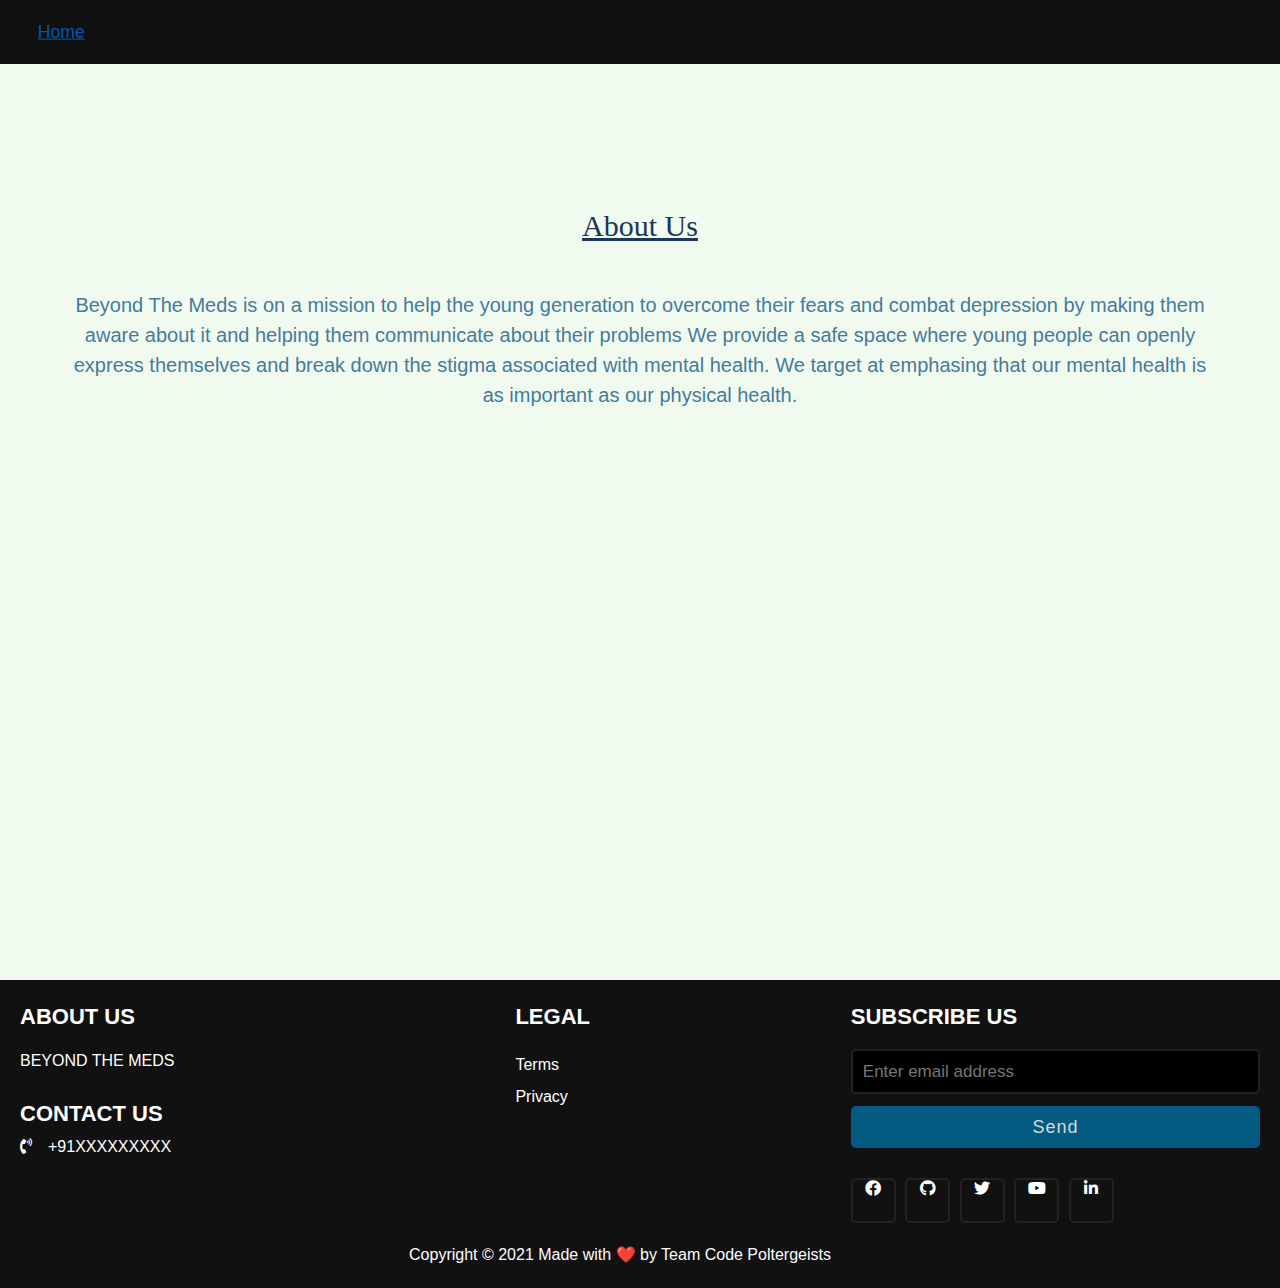
<file: aboutus.html>
<html lang="en">
<head>
    <meta charset="UTF-8">
    <meta name="viewport" content="width=device-width, initial-scale=1.0">
    <title>BEYOND THE MEDS</title>
	<link rel="icon" href="https://media.discordapp.net/attachments/528604022450552845/902564928030933072/iconcp.png?width=701&height=701" type="image/gif" sizes="16x16">
	<link rel="stylesheet" href="./css/bootstrap.min.css" type="text/css" media="all" />
    <link rel="stylesheet" href="https://cdnjs.cloudflare.com/ajax/libs/font-awesome/5.9.0/css/all.css">
    <link href="./css/icofont.min.css" type="text/css" rel="stylesheet" media="all" />
    <link rel="stylesheet" href="css/aboutus.css">
</head>
<body>
	<ul>
		<li>
		  <a class="grow" href="index.html"><i class="bi bi-house-fill"></i> Home</a>
		</li>
		

</ul>
    <section>
        <div class="about-us">
            <h1 class="about-us__heading">About Us</h1>
            <p class="about-us__content">Beyond The Meds is on a mission to help the young generation to overcome their fears and combat depression by making them aware about it and helping them communicate about their problems
				We provide a safe space where young people can openly express themselves and break down the stigma associated with mental health.
				We target at emphasing that our mental health is as important as our physical health.</p>
        </div>
    </section>

<footer>
	<div class="content">
		  <div class="left box">
			<div class="upper">
			  <div class="topic">ABOUT US</div>
			  <p>BEYOND THE MEDS</p>
			</div>
			<div class="lower">
			  <div class="topic">CONTACT US</div>
			  <div class="phone">
				<a href="#"><i class="fas fa-phone-volume"></i>+91XXXXXXXXX</a>
			  </div>
			</div>
		  </div>
		  <div class="middle box">
			<div class="topic">LEGAL</div>
			<div><a href="#">Terms</a></div>
			<div><a href="#">Privacy</a></div>
		  </div>
		  <div class="right box">
			<div class="topic">SUBSCRIBE US</div>
			<form action="#">
			  <input type="text" placeholder="Enter email address">
			  <input type="submit" name="" value="Send">
			  <div class="media-icons">
				<a href="#"><i class="fab fa-facebook"></i></a>
				<a href="https://github.com/yashashxrma/WhoopeeWebs"><i class="fab fa-github" ></i></a>
				<a href="#"><i class="fab fa-twitter"></i></a>
				<a href="#"><i class="fab fa-youtube"></i></a>
				<a href="#"><i class="fab fa-linkedin-in"></i></a>
			  </div>
			</form>
		  </div>
		</div>
		<div class="bottom">
		  <p>Copyright &#169; 2021 <a href="#"></a> Made with ❤️ by Team Code Poltergeists </p>
		</div>
	</footer>
	</div>   
	</body>
	</html>
</file>
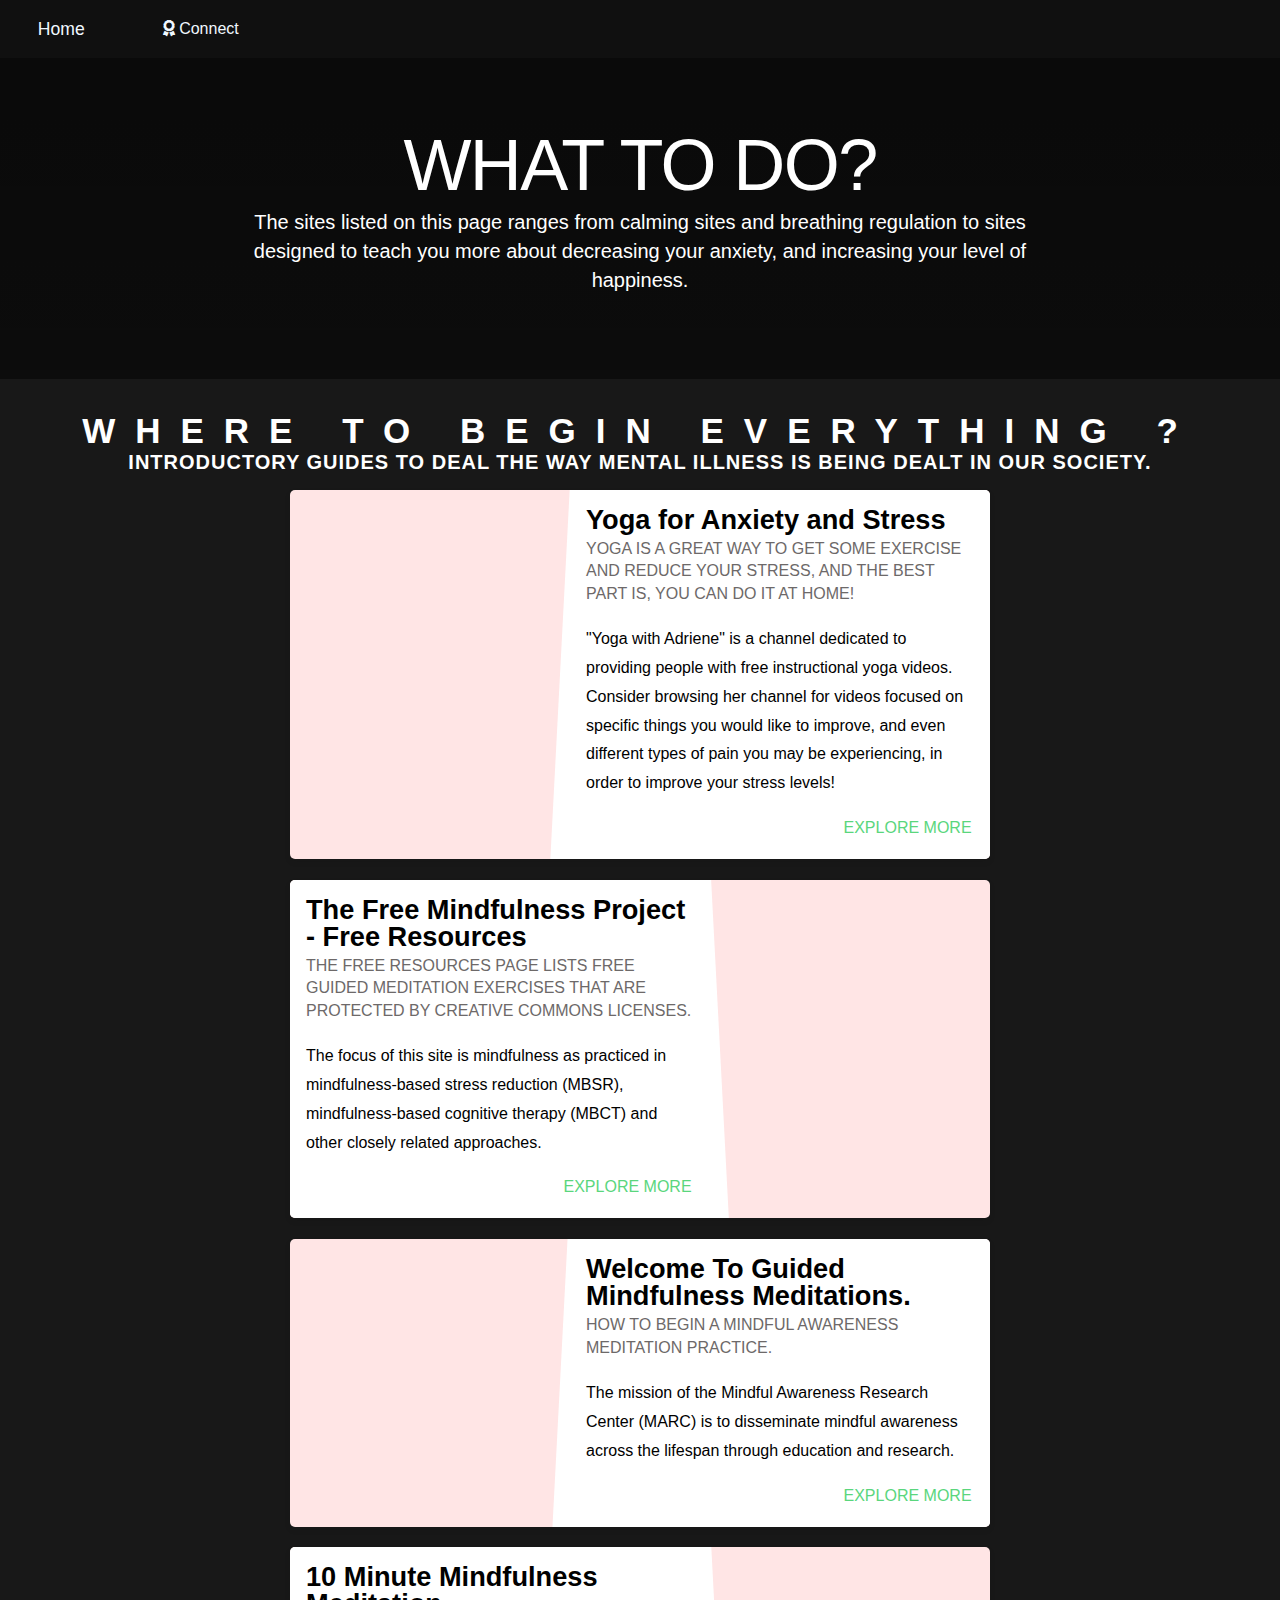
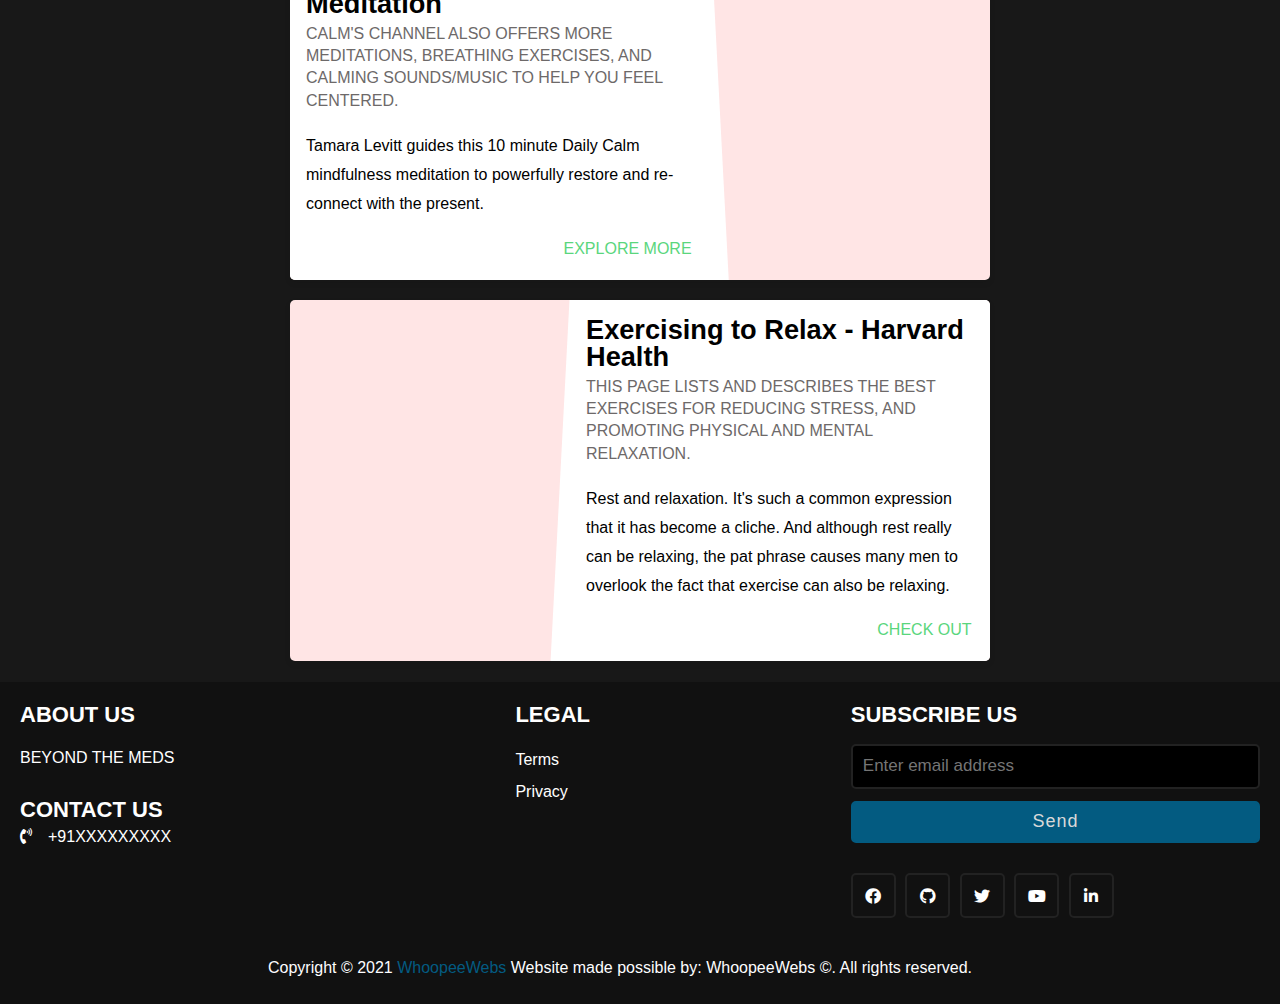
<file: resource.html>
<!DOCTYPE html>
<html>
    <head>
        <meta charset="UTF-8"/>
        <title>BEYOND THE MEDS</title>
        
        <link rel="stylesheet" type="text/css" href="./css/resource.css" />
        <link rel="icon" href="https://media.discordapp.net/attachments/528604022450552845/902564928030933072/iconcp.png?width=701&height=701" type="image/gif" sizes="16x16">
        <link rel="preconnect" href="https://fonts.googleapis.com">
        <link rel="preconnect" href="https://fonts.gstatic.com" crossorigin>
        <link rel="stylesheet" href="./css/mainstyle.css">
        <link rel="stylesheet" href="https://cdnjs.cloudflare.com/ajax/libs/font-awesome/5.9.0/css/all.css">  
        <link href="https://fonts.googleapis.com/css2?family=Roboto+Condensed:wght@300&display=swap" rel="stylesheet">
        <link href="./css/icofont.min.css" type="text/css" rel="stylesheet" media="all" />

    </head>
    <body>
        <ul>
          <li>
            <a class="grow" href="index.html"><i class="bi bi-house-fill"></i> Home</a>
          </li>
          
          <li>
            <a class="grow" href="connect.html"><i class="fas fa-award"></i> Connect</a>
          </li>
         
        </ul>
  
      <div class="cover">
        <h4 class="display-3">WHAT TO DO? </h4>
        <p class="lead">
          The sites listed on this page ranges from calming sites and breathing regulation to sites designed to teach you more about decreasing your anxiety, and increasing your level of happiness.
        </p>
      </div>
      <h3>Where to begin everything ?</h3>
      <h5>Introductory guides to deal the way Mental illness is being dealt in our society.</h5>
      <div class="student-card">
    <div class="meta">
      <div class="photo" style="background-image: url(https://c.ndtvimg.com/2020-07/pgggk75o_yoga_625x300_31_July_20.jpg)"></div>
      <ul class="details">
        <li class="author"><a href="https://www.youtube.com/yogawithadriene">CHECK OUT</a></li>
      </ul>
    </div>
    <div class="description">
      <h1>Yoga for Anxiety and Stress</h1>
      <h2>Yoga is a great way to get some exercise and reduce your stress, and the best part is, you can do it at home!</h2>
      <p>"Yoga with Adriene" is a channel dedicated to providing people with free instructional yoga videos. Consider browsing her channel for videos focused on specific things you would like to improve, and even different types of pain you may be experiencing, in order to improve your stress levels!</p>
      <p class="read-more">
        <a href="https://fwfg.com/">EXPLORE MORE</a>
      </p>
    </div>
  </div>
  <div class="student-card alt">
    <div class="meta">
      <div class="photo" style="background-image: url(https://lh4.googleusercontent.com/uItbDN14yV15LXOlCMgBXhlCdIpRqUjQEoRACMNmlQogXgxs9Nl8gS0Au7PlCNVDyEUFG4Q9yj_Nn0d6NwuXqJY=w16383)"></div>
      <ul class="details">
        <li class="author"><a href="https://www.youtube.com/channel/UC-g3A7T0bfikc5wm3McHNSw">CHECK OUT</a></li>
      </ul>
    </div>
    <div class="description">
      <h1>The Free Mindfulness Project - Free Resources</h1>
      <h2>The Free Resources page lists free guided meditation exercises that are protected by creative commons licenses.</h2>
      <p>The focus of this site is mindfulness as practiced in mindfulness-based stress reduction (MBSR), mindfulness-based cognitive therapy (MBCT) and other closely related approaches.</p>
      <p class="read-more">
        <a href="https://www.freemindfulness.org/download">EXPLORE MORE</a>
      </p>
    </div>
  </div>
  <div class="student-card">
    <div class="meta">
      <div class="photo" style="background-image: url(https://lanesla.org/wp-content/uploads/2020/04/ucla-health.jpg)"> </div>
      <ul class="details">
        <li class="author"><a href="https://www.youtube.com/watch?v=QXeEoD0pB3E&list=PLsyeobzWxl7poL9JTVyndKe62ieoN-MZ3">CHECK OUT</a></li>
      </ul>
    </div>
  <div class="description">
    <h1>Welcome To Guided Mindfulness Meditations.</h1>
    <h2> How to begin a mindful awareness meditation practice.</h2>
    <p> The mission of the Mindful Awareness Research Center (MARC) is to disseminate mindful awareness across the lifespan through education and research.</p>
    <p class="read-more">
      <a href="https://www.uclahealth.org/marc/body.cfm?id=22&iirf_redirect=1">EXPLORE MORE</a>
    </p>  
  </div>
</div>
<div class="student-card alt">
    <div class="meta">
      <div class="photo" style="background-image: url(https://media.istockphoto.com/photos/river-runs-through-glacier-national-park-in-montana-picture-id1032239930?k=20&m=1032239930&s=612x612&w=0&h=KJSow5Dtjvw9dyF90procrInRU8HMH5YlIwP43_SZso=)"></div>
      <ul class="details">
        <li class="author"><a href="https://www.youtube.com/watch?v=ZToicYcHIOU">CHECK OUT</a></li>
      </ul>
    </div>
    <div class="description">
      <h1>10 Minute Mindfulness Meditation</h1>
      <h2>Calm's channel also offers more meditations, breathing exercises, and calming sounds/music to help you feel centered.</h2>
      <p>Tamara Levitt guides this 10 minute Daily Calm mindfulness meditation to powerfully restore and re-connect with the present.</p>
      <p class="read-more">
        <a href="https://www.calm.com/">EXPLORE MORE</a>
      </p>
    </div>
  </div>
  <div class="student-card">
    <div class="meta">
      <div class="photo" style="background-image: url(https://domf5oio6qrcr.cloudfront.net/medialibrary/2057/exercising-to-relax.jpg)"></div>
      <ul class="details">
        <li class="author"><a href="">CHECK OUT</a></li>
      </ul>
    </div>
    <div class="description">
      <h1>Exercising to Relax - Harvard Health</h1>
      <h2>This page lists and describes the best exercises for reducing stress, and promoting physical and mental relaxation.</h2>
      <p>Rest and relaxation. It's such a common expression that it has become a cliche. And although rest really can be relaxing, the pat phrase causes many men to overlook the fact that exercise can also be relaxing. </p>
      <p class="read-more">
        <a href="https://www.youtube.com/watch?v=314gRCdFkmg">CHECK OUT</a>
      </p>
    </div>
  </div>
  <footer>
    <div class="content">
      <div class="left box">
        <div class="upper">
          <div class="topic">ABOUT US</div>
          <p>BEYOND THE MEDS</p>
        </div>
        <div class="lower">
          <div class="topic">CONTACT US</div>
          <div class="phone">
            <a href="#"><i class="fas fa-phone-volume"></i>+91XXXXXXXXX</a>
          </div>
        </div>
      </div>
      <div class="middle box">
        <div class="topic">LEGAL</div>
        <div><a href="#">Terms</a></div>
        <div><a href="#">Privacy</a></div>
      </div>
      <div class="right box">
        <div class="topic">SUBSCRIBE US</div>
        <form action="#">
          <input type="text" placeholder="Enter email address">
          <input type="submit" name="" value="Send">
          <div class="media-icons">
            <a href="#"><i class="fab fa-facebook"></i></a>
            <a href="#"><i class="fab fa-github" ></i></a>
            <a href="#"><i class="fab fa-twitter"></i></a>
            <a href="#"><i class="fab fa-youtube"></i></a>
            <a href="#"><i class="fab fa-linkedin-in"></i></a>
          </div>
        </form>
      </div>
    </div>
    <div class="bottom">
      <p>Copyright &#169; 2021 <a href="#">WhoopeeWebs</a> Website made possible by: WhoopeeWebs ©. All rights reserved.</p>
    </div>
</footer>
    </body>
</html>
</file>
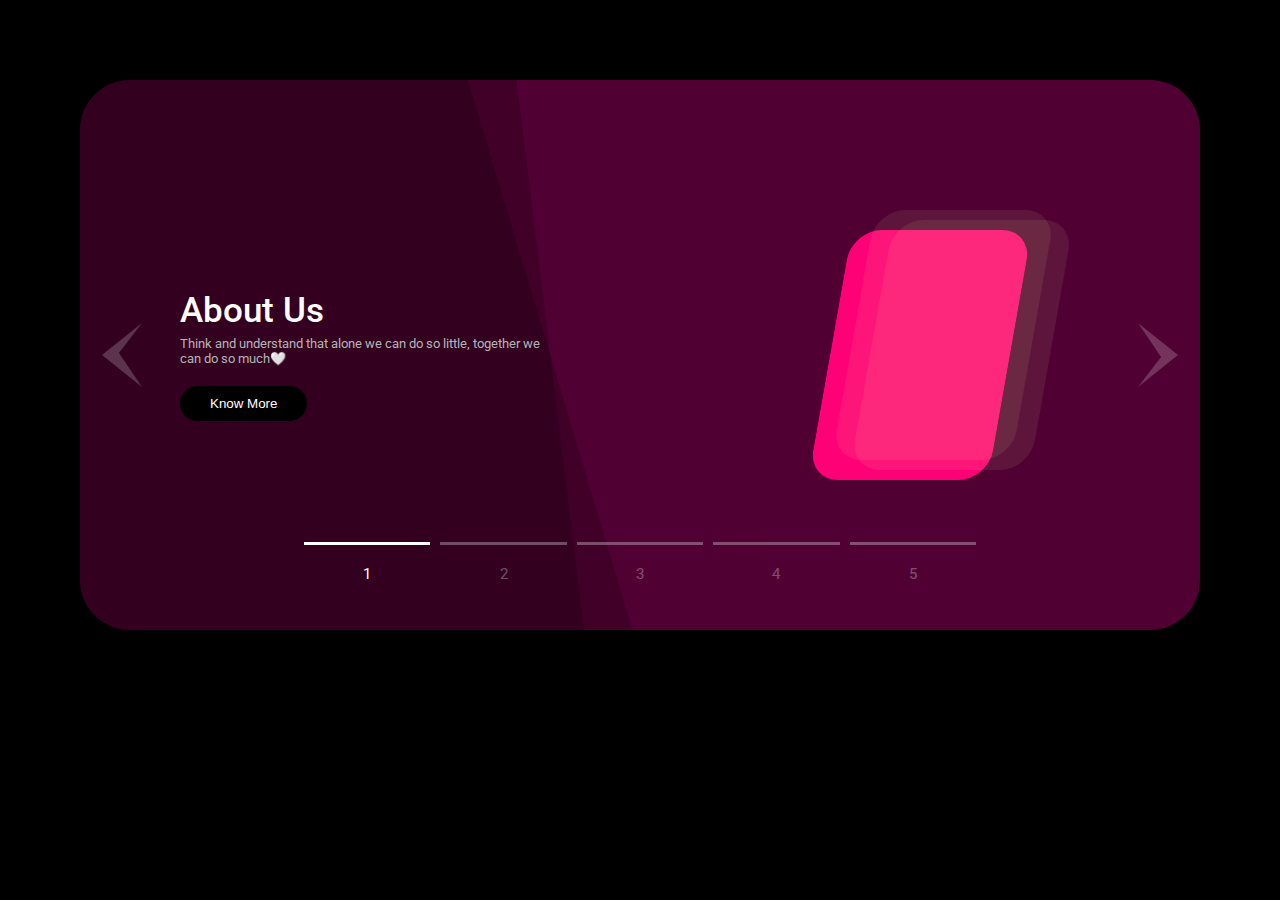
<file: started.html>
<html lang="en">

<head>
	<meta charset="UTF-8">
	<meta name="viewport" content="width=device-width, initial-scale=1.0">
	<meta http-equiv="X-UA-Compatible" content="ie=edge">
	<title>BEYOND THE MEDS </title>
    <link rel="icon" href="https://media.discordapp.net/attachments/528604022450552845/902564928030933072/iconcp.png?width=701&height=701" type="image/gif" sizes="16x16">
	<link href="https://fonts.googleapis.com/css2?family=Roboto:wght@300;400;500&display=swap" rel="stylesheet">
	<link rel="stylesheet" href="css/started.css">
</head>

<body>
	<div class="container">
		<div class="slider">

			<div class="box1 box">
				<div class="bg"></div>
				<div class="details">
					<h1>About Us</h1>
					<p>
						Think and understand that alone we can do so little, together we can do so much🤍 

					</p>
					<button onclick="window.location.href='about us.html';">Know More</button>
				</div>

				<div class="illustration">
					<div class="inner"></div>
				</div>
			</div>


			<div class="box2 box">
				<div class="bg"></div>
				<div class="details">
					<h1>WinkyBot</h1>
					<p>
						Your feelings are valid! Our WinkyBot is here to listen. Its just you and the bot❤️ 

					</p>
					<button onclick="window.location.href='bot.html';">Chat Now</button>
				</div>

				<div class="illustration">
					<div class="inner"></div>
				</div>
			</div>

			<div class="box3 box">
				<div class="bg"></div>
				<div class="details">
					<h1>Resources</h1>
					<p>
						INTRODUCTORY GUIDES TO DEAL THE WAY MENTAL ILLNESS IS BEING DEALT IN OUR SOCIETY.

					</p>
					<button onclick="window.location.href='resource.html';">Check Now</button>
				</div>

				<div class="illustration">
					<div class="inner"></div>
				</div>
			</div>

			<div class="box4 box">
				<div class="bg"></div>
				<div class="details">
					<h1>Connect</h1>
					<p>
						Connect to our most experienced volunteers who will help you out in anything you are facing problems with!
					</p>
					<button onclick="window.location.href='connect.html';">Check Now</button>
				</div>

				<div class="illustration">
					<div class="inner"></div>
				</div>
			</div>

			<div class="box5 box">
				<div class="bg"></div>
				<div class="details">
					<h1>Feedback</h1>
					<p>
						We would be glad if u drop a feedback for our website ❤️ 
					</p>
					<button onclick="window.location.href='https://forms.gle/vcD96p1hNfhPWwbJA';">Here</button>
				</div>

				<div class="illustration">
					<div class="inner"></div>
				</div>
			</div>

		</div>

		<svg xmlns="http://www.w3.org/2000/svg" class="prev" width="56.898" height="91" viewBox="0 0 56.898 91">
			<path d="M45.5,0,91,56.9,48.452,24.068,0,56.9Z" transform="translate(0 91) rotate(-90)" fill="#fff" /></svg>
		<svg xmlns="http://www.w3.org/2000/svg" class="next" width="56.898" height="91" viewBox="0 0 56.898 91">
			<path d="M45.5,0,91,56.9,48.452,24.068,0,56.9Z" transform="translate(56.898) rotate(90)" fill="#fff" />
			</svg>
		<div class="trail">
			<div class="box1 active">1</div>
			<div class="box2">2</div>
			<div class="box3">3</div>
			<div class="box4">4</div>
			<div class="box5">5</div>
		</div>
	</div>
	<script src="https://s3-us-west-2.amazonaws.com/s.cdpn.io/16327/gsap-latest-beta.min.js"></script>
	<script src="js/started.js"></script>
</body>

</html>
</file>
<file: css/aboutus.css>
*{
    margin: 0%;
}
body{
    width: 100%;
    background-color: #f1faee ;
}
ul {
    list-style-type: none;
    overflow: hidden;
    padding: 0;
    margin-top: 0;
    background-color: #101010;
    flex-wrap: wrap;
  }
  
  li {
    float: left;
  }
  
  li a {
    display: block;
    padding: 20px 40px;
    color: aliceblue;
    align-items: center;
    text-decoration: none;
  }
  
  .grow:hover {
    transform: scale(1.1);
  } 


/* .navs {
    opacity: 0.9;
    background: #457b9db4;
   top: 0%;
   width: 100%;
   z-index: 9999;
    padding: 1em;
   text-align: center;
   text-size-adjust: 80%;
   word-spacing: 30px;

    
} */


/* .nav__button{
    position: relative;
    margin: auto;
    align-self: center;
    text-align: center;
    opacity: -0.5;

    padding: 10px;
    color: #1d3557;
    margin-left: 15px;
    margin-right: 15px;
    justify-content: center;
    border-spacing: 15px;
    font-size: 20px;

} */

/* .nav__button:link{
    text-decoration: none;
}

.nav__button:hover{

    background-color: rgba(255, 255, 255, 0.212);
    border-radius: 15px 50px 30px;
}

@media  (max-width:600px) {
    .nav__button{
        background-color: red;
        display: none;
    }
    .navs{
        display: flex;
        flex-direction: row;
        justify-content:space-around ;
    }
    .nav__button--m{
        display: flex;
        visibility: visible;
    }
} */

.about-us{
    height: 100vh;
    /* width: 100%; */
    text-align: center;
    /* margin: 5em; */
    background-color: #f1faee;
}

.about-us__heading{
    padding-top: 10%;
    font-family: 'Lobster', cursive;
    font-size: 30px;
    text-decoration: underline;
    color: #1d3557;
}

.about-us__content{
    padding-top: 3%;
    padding-left: 5%;
    padding-right: 5%;
    font-size: 20px;
    color: #457b9d;
}

@media (max-width:600px){
    .about-us{
        width: 100%;
    }
}


@import url('https://fonts.googleapis.com/css2?family=Poppins:wght@200;300;400;500;600;700&display=swap');
*{
  margin: 0;
  padding: 0;
  box-sizing: border-box;
  font-family: 'Poppins',sans-serif;
  text-decoration: none;
}
footer{
  width: 100%;
  position: bottom;
  bottom: 0;
  left: 0;
  background: #111;
}
footer .content{
  max-width: 1350px;
  margin: auto;
  padding: 20px;
  display: flex;
  flex-wrap: wrap;
  justify-content: space-between;
}
footer .content p,a{
  color: #fff;
}
footer .content .box{
  width: 33%;
  transition: all 0.4s ease;
}
footer .content .topic{
  font-size: 22px;
  font-weight: 600;
  color: #fff;
  margin-bottom: 16px;

}
footer .content p{
  text-align: justify;
}
footer .content .lower .topic{
  margin: 24px 0 5px 0;
}
footer .content .lower i{
  padding-right: 16px;
}
footer .content .middle{
  padding-left: 80px;
}
footer .content .middle a{
  line-height: 32px;
}
footer .content .right input[type="text"]{
  height: 45px;
  width: 100%;
  outline: none;
  color: #d9d9d9;
  background: #000;
  border-radius: 5px;
  padding-left: 10px;
  font-size: 17px;
  border: 2px solid #222222;
}
footer .content .right input[type="submit"]{
  height: 42px;
  width: 100%;
  font-size: 18px;
  color: #d9d9d9;
  background: #035b81;
  outline: none;
  border-radius: 5px;
  letter-spacing: 1px;
  cursor: pointer;
  margin-top: 12px;
  border: 2px solid #035b81;
  transition: all 0.3s ease-in-out;
}
.content .right input[type="submit"]:hover{
  background: none;
  color:  #035b81;
}
footer .content .media-icons a{
  font-size: 16px;
  height: 45px;
  width: 45px;
  display: inline-block;
  text-align: center;
  line-height: 43px;
  border-radius: 5px;
  border: 2px solid #222222;
  margin: 30px 5px 0 0;
  transition: all 0.3s ease;
}
.content .media-icons a:hover{
  border-color: #035b81;
}
footer .bottom{
  width: 100%;
  text-align: center;
  color: #fdfdff;
  padding: 0 40px 5px 0;
}
footer .bottom a{
  color: #035b81;
}
footer a{
  transition: all 0.3s ease;
}
footer a:hover{
  color: #035b81;
}
@media (max-width:1100px) {
  footer .content .middle{
    padding-left: 50px;
  }
}
@media (max-width:950px){
  footer .content .box{
    width: 50%;
  }
  .content .right{
    margin-top: 40px;
  }
}
@media (max-width:560px){
  footer{
    position: relative;
  }
  footer .content .box{
    width: 100%;
    margin-top: 30px;
  }
  footer .content .middle{
    padding-left: 0;
  }
}
.blueiconcolor {
	color : blue;
}
</file>
<file: css/resource.css>
* {
    box-sizing: border-box;
}
html {
  scroll-behavior: smooth;
}
body {
    background: #000000e7;
    justify-content: center;
    
    margin: 2rem;
}
ul {
  list-style-type: none;
  overflow: hidden;
  padding: 0;
  margin-top: 0;
  background-color: #101010;
  flex-wrap: wrap;
}

li {
  float: left;
}

li a {
  display: block;
  padding: 20px 40px;
  color: aliceblue;
  align-items: center;
  text-decoration: none;
}

.grow:hover {
  transform: scale(1.1);
}
.cover {
    background: linear-gradient( rgba(0, 0, 0, 0.6), rgba(0, 0, 0, 0.507) ), url(https://campus.mozilla.community/static/img/photo_top.jpg);
    background-repeat: no-repeat;
    background-size: cover;
    text-align: center;
    border-radius: 0;
}
.cover{
    margin-bottom: 2rem;
}

.cover .lead:nth-child(2)  {
    color: white  ;
    max-width: 800px;
    margin: auto;
    margin-bottom: 20px;
}
 
.lead {
    font-size: 1.25rem;
    font-weight: 300;
    font-family: Poppins, sans-serif;
}

p, .li{
    line-height: 1.8rem;
}
p {
    display: block;
    margin-block-start: 1em;
    margin-block-end: 1em;
    margin-inline-start: 0px;
    margin-inline-end: 0px;
}
.display-3 {
    font-size: 4.5rem;
    font-weight: 300;
    color: white;
    font-family: Poppins, sans-serif;

}
h4 {
letter-spacing: -0.1rem;
}

body h3{
    text-transform: uppercase;
    font-family: Poppins, sans-serif;
    font-size: 35px;
    justify-content: center;
    text-align: center;
    letter-spacing: 20px;
    color: rgb(255, 255, 255);
}
.student-card {
    display: flex;
    flex-direction: column;
    margin: 1rem auto;
    box-shadow: 0 3px 7px -1px rgba(17, 16, 16, 0.1);
    margin-bottom: 1.6%;
    background: rgb(255, 229, 229);
    line-height: 1.4;
    font-family: 'Roboto Condensed', sans-serif;
    border-radius: 5px;
    overflow: hidden;
    z-index: 0;
}
.student-card a {
    color: inherit;
}
.student-card a:hover {
    color: #e9d311;
}
.student-card .photo {
    transform: scale(1.3) rotate(3deg);
}
.student-card .meta {
    position: relative;
    z-index: 0;
    height: 200px;
}
.student-card .photo {
    position: absolute;
    top: 0;
    right: 0;
    bottom: 0;
    left: 0;
    background-size: cover;
    background-position: center;
    transition: transform 0.2s;
}
.student-card .details, .student-card .details ul {
    margin: auto;
    padding: 0;
    list-style: none;
}
.student-card .details {
    position: absolute;
    top: 0;
    bottom: 0;
    left: -100%;
    margin: auto;
    transition: left 0.2s;
    background: rgba(0, 0, 0, .6);
    color: #fff;
    padding: 10px;
    width: 100%;
    font-size: 0.9rem;
}
.student-card .details a {
    text-decoration: dotted underline;
}
.student-card .details ul li {
    display: inline-block;
}
.student-card .details .author:before {
    font-family: FontAwesome;
    margin-right: 10px;
    content: "\f007";
}
.student-card  .details .date:before {
    font-family: FontAwesome;
    margin-right: 10px;
    content: "\f133";
}
.student-card .details .tags ul:before {
    font-family: FontAwesome;
    content: "\f02b";
    margin-right: 10px;
}
.student-card .details .tags li {
    margin-right: 2px;
}
.student-card .details .tags li:first-child {
    margin-left: -4px;
}
.student-card .description {
    padding: 1rem;
    background: #fff;
    position: relative;
    z-index: 1;
}
.student-card .description h1, .student-card .description h2 {
    font-family: Poppins, sans-serif;
}
.student-card .description h1 {
    line-height: 1;
    margin: 0;
    font-size: 1.7rem;
}
.student-card .description h2 {
    font-size: 1rem;
    font-weight: 300;
    text-transform: uppercase;
    color: #6d6969;
    margin-top: 5px;
}
.student-card .description .read-more {
    text-align: right;
}
.student-card .description .read-more a {
    color: #5ad67d;
    display: inline-block;
    position: relative;
}
.student-card .description .read-more a:after {
    content: "\f061";
    font-family: FontAwesome;
    margin-left: -10px;
    opacity: 0;
    vertical-align: middle;
    transition: margin 0.3s, opacity 0.3s;
}
.student-card .description .read-more a:hover:after {
    margin-left: 5px;
    opacity: 1;
}
.student-card p {
    position: relative;
    margin: 1rem 0 0;
}
.student-card p:first-of-type {
    margin-top: 1.25rem;
}
.blog-card p:first-of-type:before {
    content: "";
    position: absolute;
    height: 5px;
    background: #5ad67d;
    width: 35px;
    top: -0.75rem;
    border-radius: 3px;
}
.student-card:hover .details {
    left: 0%;
}
@import url('https://fonts.googleapis.com/css2?family=Poppins:wght@200;300;400;500;600;700&display=swap');
*{
  margin: 0;
  padding: 0;
  box-sizing: border-box;
  font-family: 'Poppins',sans-serif;
  text-decoration: none;
}
footer{
  width: 100%;
  position: bottom;
  bottom: 0;
  left: 0;
  background: #111;
}
footer .content{
  max-width: 1350px;
  margin: auto;
  padding: 20px;
  display: flex;
  flex-wrap: wrap;
  justify-content: space-between;
}
footer .content p,a{
  color: #fff;
}
footer .content .box{
  width: 33%;
  transition: all 0.4s ease;
}
footer .content .topic{
  font-size: 22px;
  font-weight: 600;
  color: #fff;
  margin-bottom: 16px;

}
footer .content p{
  text-align: justify;
}
footer .content .lower .topic{
  margin: 24px 0 5px 0;
}
footer .content .lower i{
  padding-right: 16px;
}
footer .content .middle{
  padding-left: 80px;
}
footer .content .middle a{
  line-height: 32px;
}
footer .content .right input[type="text"]{
  height: 45px;
  width: 100%;
  outline: none;
  color: #d9d9d9;
  background: #000;
  border-radius: 5px;
  padding-left: 10px;
  font-size: 17px;
  border: 2px solid #222222;
}
footer .content .right input[type="submit"]{
  height: 42px;
  width: 100%;
  font-size: 18px;
  color: #d9d9d9;
  background: #035b81;
  outline: none;
  border-radius: 5px;
  letter-spacing: 1px;
  cursor: pointer;
  margin-top: 12px;
  border: 2px solid #035b81;
  transition: all 0.3s ease-in-out;
}
.content .right input[type="submit"]:hover{
  background: none;
  color:  #035b81;
}
footer .content .media-icons a{
  font-size: 16px;
  height: 45px;
  width: 45px;
  display: inline-block;
  text-align: center;
  line-height: 43px;
  border-radius: 5px;
  border: 2px solid #222222;
  margin: 30px 5px 0 0;
  transition: all 0.3s ease;
}
.content .media-icons a:hover{
  border-color: #035b81;
}
footer .bottom{
  width: 100%;
  text-align: center;
  color: #fdfdff;
  padding: 0 40px 5px 0;
}
footer .bottom a{
  color: #035b81;
}
footer a{
  transition: all 0.3s ease;
}
footer a:hover{
  color: #035b81;
}
@media (max-width:1100px) {
  footer .content .middle{
    padding-left: 50px;
  }
}
@media (max-width:950px){
  footer .content .box{
    width: 50%;
  }
  .content .right{
    margin-top: 40px;
  }
}
@media (max-width:560px){
  footer{
    position: relative;
  }
  footer .content .box{
    width: 100%;
    margin-top: 30px;
  }
  footer .content .middle{
    padding-left: 0;
  }
}
.blueiconcolor {
	color : blue;
}

@media (min-width: 640px) {
    .cover {
        padding: 4rem 2rem;
    }
    h5{
        text-transform: uppercase;
        font-family: Poppins, sans-serif;
        font-size: 20px;
        justify-content: center;
        text-align: center;
        letter-spacing: 1px;
        color: rgb(255, 255, 255);

    }
    h4 {
        line-height: 1.2;
    }
    .student-card {
        flex-direction: row;
        max-width: 700px;
   }
   .student-card .meta {
        flex-basis: 40%;
        height: auto;
   }
   .student-card .description {
        flex-basis: 60%;
   }
   .student-card .description:before {
        transform: skewX(-3deg);
        content: "";
        background: #fff;
        width: 30px;
        position: absolute;
        left: -10px;
        top: 0;
        bottom: 0;
        z-index: -1;
   }
   .student-card.alt {
        flex-direction: row-reverse;
   }
   .student-card.alt .description:before {
        left: inherit;
        right: -10px;
        transform: skew(3deg);
   }
   .student-card.alt .details {
        padding-left: 25px;
   }
}
</file>
<file: css/mainstyle.css>
html {
  scroll-behavior: smooth;
}
.bg-black{
    background-color: #000000;
}
.icofont-search-2{
    font-size: 1.2em;
}
body{
    margin: 0;
    padding: 0;
    
}
header{
    /* background-color: cadetblue; */
    width: 100%;
    height: 100vh;
    overflow: hidden;
}
.top-head{
    width: 100%;
    height: auto;
}
.top-head .nav{
    padding: 0;
    margin: 0;
}
.top-head ul > li > a{
    font-size: .9em;
    color: #939393;
}
.top-head ul > li > a:hover{
    font-size: .9em;
    color: #919476;
}
.megamenu{
    display: none;
    background-color: #000;
    width: 101em;
    position: absolute;
    left: 0;
    z-index: 100;
}
.megamenu .container{
    width: 50%;
}
.navbar-collapse ul > li{
    padding: 0px  20px;
  }
  .carousel-caption{
    /*  background-color: chartreuse;*/
      height: 300px;
      top: 350px;
  }
  .carousel-indicators{
    position: absolute;
    right: 0;
    bottom: 0;
    left: 0;
    top: 300px;
    height: 10px;
    z-index: 15;
    display: -ms-flexbox;
    display: flex;
    justify-content: right;
    padding-left: 0;
    margin-right: 15%;
    margin-left: 80%;
    list-style: none;
    
  }
  .carousel-indicators li{
    box-sizing: content-box;
    flex: 0 1 auto;
    width: 10px;
    height: 10px;
    margin-right: 5px;
    border-radius: 100%;
    margin-left: 3px;
    text-indent: -999px;
    cursor: pointer;
    background-clip: padding-box;
    border-top: 10px solid transparent;
    border-bottom: 10px solid transparent;
    opacity: .5;
    transition: opacity 0.6s ease;
  }
  section {
    /* background-color:crimson; */
    position: relative;
    top: -50px;
    z-index: 100;
}
.demo{
    width: 100%;
    height: 100%;
    position: relative;
    
}
.demo > .img1 >img{
    position: absolute;
    width: 64%;
    height: 700px;
    border: 1px solid white;
    
}
.demo > .img2 >img{
    position: absolute;
    
    left: 1000px;
    width: 36%;
    height: 350px;
    border: 1px solid white;
}
.demo > .img3 >img{
    position: absolute;
    top:350px;
    left: 1000px;
    width: 36%;
    height: 350px;
    border: 1px solid white;
}

@import url('https://fonts.googleapis.com/css2?family=Poppins:wght@200;300;400;500;600;700&display=swap');
*{
  margin: 0;
  padding: 0;
  box-sizing: border-box;
  font-family: 'Poppins',sans-serif;
  text-decoration: none;
}
footer{
  width: 100%;
  position: bottom;
  bottom: 0;
  left: 0;
  background: #111;
}
footer .content{
  max-width: 1350px;
  margin: auto;
  padding: 20px;
  display: flex;
  flex-wrap: wrap;
  justify-content: space-between;
}
footer .content p,a{
  color: #fff;
}
footer .content .box{
  width: 33%;
  transition: all 0.4s ease;
}
footer .content .topic{
  font-size: 22px;
  font-weight: 600;
  color: #fff;
  margin-bottom: 16px;

}
footer .content p{
  text-align: justify;
}
footer .content .lower .topic{
  margin: 24px 0 5px 0;
}
footer .content .lower i{
  padding-right: 16px;
}
footer .content .middle{
  padding-left: 80px;
}
footer .content .middle a{
  line-height: 32px;
}
footer .content .right input[type="text"]{
  height: 45px;
  width: 100%;
  outline: none;
  color: #d9d9d9;
  background: #000;
  border-radius: 5px;
  padding-left: 10px;
  font-size: 17px;
  border: 2px solid #222222;
}
footer .content .right input[type="submit"]{
  height: 42px;
  width: 100%;
  font-size: 18px;
  color: #d9d9d9;
  background: #035b81;
  outline: none;
  border-radius: 5px;
  letter-spacing: 1px;
  cursor: pointer;
  margin-top: 12px;
  border: 2px solid #035b81;
  transition: all 0.3s ease-in-out;
}
.content .right input[type="submit"]:hover{
  background: none;
  color:  #035b81;
}
footer .content .media-icons a{
  font-size: 16px;
  height: 45px;
  width: 45px;
  display: inline-block;
  text-align: center;
  line-height: 43px;
  border-radius: 5px;
  border: 2px solid #222222;
  margin: 30px 5px 0 0;
  transition: all 0.3s ease;
}
.content .media-icons a:hover{
  border-color: #035b81;
}
footer .bottom{
  width: 100%;
  text-align: center;
  color: #fdfdff;
  padding: 0 40px 5px 0;
}
footer .bottom a{
  color: #035b81;
}
footer a{
  transition: all 0.3s ease;
}
footer a:hover{
  color: #035b81;
}
@media (max-width:1100px) {
  footer .content .middle{
    padding-left: 50px;
  }
}
@media (max-width:950px){
  footer .content .box{
    width: 50%;
  }
  .content .right{
    margin-top: 40px;
  }
}
@media (max-width:560px){
  footer{
    position: relative;
  }
  footer .content .box{
    width: 100%;
    margin-top: 30px;
  }
  footer .content .middle{
    padding-left: 0;
  }
}
.blueiconcolor {
	color : blue;
}
</file>
<file: css/started.css>
*, *:before, *:after {
    margin: 0;
    padding: 0;
    box-sizing: inherit;
}
html {
    box-sizing: border-box;
    font-family: 'Roboto', sans-serif;
    font-size: 62.5%;
}
@media only screen and (max-width: 800px) {
    html {
        font-size: 57%;
   }
}
body {
    background-color: #000;
    color: #fff;
    padding: 8rem;
}
@media only screen and (max-width: 1000px) {
    body {
        padding: 0;
   }
}
.slider-wrapper{
    padding:8rem 8rem 0 8rem;
}
.container {
    position: relative;
    overflow: hidden;
    border-radius: 5rem;
}
@media only screen and (max-width: 1000px) {
    .container {
        border-radius: 0;
   }
}
.slider {
    display: flex;
    width: 500%;
    height: 55rem;
    transition: all 0.25s ease-in;
    transform: translateX(0);
}
@media only screen and (max-width: 1000px) {
    .slider {
        height: 100vh;
   }
}
.slider .box {
    height: 100%;
    width: 100%;
    display: grid;
    grid-template-columns: repeat(2, 1fr);
    align-items: center;
    overflow: hidden;
    position: relative;
}
@media only screen and (max-width: 650px) {
    .slider .box {
        grid-template-columns: 1fr;
        grid-template-rows: repeat(2, 1fr);
   }
}
.slider .box .bg {
    padding: 2rem;
    background-color: rgba(0, 0, 0, .2);
    width: 55%;
    transform: skewX(7deg);
    position: absolute;
    height: 100%;
    left: -10%;
    padding-left: 20rem;
    transform-origin: 0 100%;
}
@media only screen and (max-width: 800px) {
    .slider .box .bg {
        width: 65%;
   }
}
@media only screen and (max-width: 650px) {
    .slider .box .bg {
        width: 100%;
        left: 0;
        bottom: 0;
        height: 54%;
        transform: skewX(0deg);
   }
}
.slider .box .bg::before {
    content: "";
    width: 100%;
    height: 100%;
    position: absolute;
    left: 0;
    top: 0;
    background-color: inherit;
    pointer-events: none;
    transform: skewX(10deg);
}
@media only screen and (max-width: 650px) {
    .slider .box .bg::before {
        width: 120%;
        bottom: 0;
        transform: skewX(0deg);
   }
}
.slider .box .details {
    padding: 5rem;
    padding-left: 10rem;
    z-index: 100;
    grid-column: 1 / span 1;
    grid-row: -1/1;
}
@media only screen and (max-width: 650px) {
    .slider .box .details {
        grid-row: 2 / span 1;
        grid-column: -1;
        text-align: center;
        padding: 2rem;
        transform: translateY(-9rem);
   }
}
.slider .box .details h1 {
    font-size: 3.5rem;
    font-weight: 500;
    margin-bottom: 0.5rem;
}
.slider .box .details p {
    display: inline-block;
    font-size: 1.3rem;
    color: #b5b4b4;
    margin-bottom: 2rem;
    margin-right: 5rem;
}
@media only screen and (max-width: 800px) {
    .slider .box .details p {
        margin-right: 0;
   }
}
.slider .box .details button {
    padding: 1rem 3rem;
    color: #fff;
    border-radius: 2rem;
    outline: none;
    border: none;
    cursor: pointer;
    transition: all 0.3s ease;
}
.slider .box .details button:hover {
    opacity: 0.8;
}
.slider .box .details button:focus {
    outline: none;
    border: none;
}
.slider .box1 {
    background-color: #500033;
}
.slider .box1 .illustration .inner {
    background-image: url("https://polanafowdrey.files.wordpress.com/2013/05/about-us.gif");
    background-size:cover;
    background-repeat: no-repeat;}
.slider .box1 .illustration .inner::after, .slider .box1 .illustration .inner::before {
    background-color:#f5ea92;
    opacity: 0.09;
}
.slider .box1 button {
    background-color: black;
}
.slider .box2 {
    background-color: #000050;
}
.slider .box2 .illustration .inner {
    background-image: url("https://c.tenor.com/hE0T8D0GpXsAAAAC/joinblink-blink.gif");
    background-size:cover;
    background-repeat: no-repeat;
}
.slider .box2 .illustration .inner::after, .slider .box2 .illustration .inner::before {
    background-color: rgba(0, 51, 255, .4);
    opacity: 0.09;
}
.slider .box2 button {
    background-color: #03f;
}
.slider .box3 {
    background-color: #00501d;
}
.slider .box3 .illustration .inner {
    background-image: url("https://acegif.com/wp-content/gifs/book-95.gif");
    background-size:cover;
    background-repeat: no-repeat;}
.slider .box3 .illustration .inner::after, .slider .box3 .illustration .inner::before {
    background-color:#f5ea92;
    opacity: 0.09;

}
.slider .box3 button {
    background-color: #0f4;
}
.slider .box4 {
    background-color: #554d00;
}
.slider .box4 .illustration .inner {
    background-image: url("https://c.tenor.com/CbY09OkHUSsAAAAC/downsign-muslim-avatar.gif");
    background-size:cover;
    background-repeat: no-repeat;
}
.slider .box4 .illustration .inner::after, .slider .box4 .illustration .inner::before {
    background-color: rgba(255, 78, 0, .4);
    opacity: 0.09;

}
.slider .box4 button {
    background-color: #ff4e00;
}
.slider .box5 {
    background-color: #300050;
}
.slider .box5 .illustration .inner {
    background-image: url("https://media0.giphy.com/media/QB4oSJpp9ZbQAo3dIj/giphy.gif?cid=790b76114c737b32546cf62cc1b7247a62d43dc2c1f8b0d2&rid=giphy.gif&ct=s");
    background-size:cover;
    background-repeat: no-repeat;
}
.slider .box5 .illustration .inner::after, .slider .box5 .illustration .inner::before {
    background-color: rgba(128, 0, 255, .4);
    opacity: 0.09;

}
.slider .box5 button {
    background-color: #8000ff;
}
.slider .illustration {
    grid-column: -2;
    grid-row: -1;
    justify-self: center;
}
@media only screen and (max-width: 650px) {
    .slider .illustration {
        grid-row: 1 / span 1;
        grid-column: -1;
        display: flex;
        justify-content: center;
        align-items: center;
   }
}
.slider .illustration div {
    height: 25rem;
    width: 18rem;
    border-radius: 3rem;
    background-color: #f07;
    position: relative;
    transform: skewX(-10deg);
}
@media only screen and (max-width: 800px) {
    .slider .illustration div {
        height: 20rem;
        width: 15rem;
   }
}
.slider .illustration div::after, .slider .illustration div::before {
    content: "";
    position: absolute;
    height: 100%;
    width: 100%;
    border-radius: 3rem;
    top: 0;
    left: 0;
}
.slider .illustration div::after {
    transform: translate(4rem, -1rem);
}
.slider .illustration div::before {
    transform: translate(2rem, -2rem);
}
.prev, .next, .trail {
    z-index: 10000;
    position: absolute;
}
.prev, .next {
    width: 4rem;
    cursor: pointer;
    opacity: 0.2;
    transition: all 0.3s ease;
}
@media only screen and (max-width: 650px) {
    .prev, .next {
        display: none;
   }
}
.prev:hover, .next:hover {
    opacity: 1;
}
.prev {
    top: 50%;
    left: 2%;
    transform: translateY(-50%);
}
.next {
    top: 50%;
    right: 2%;
    transform: translateY(-50%);
}
.trail {
    bottom: 5%;
    left: 50%;
    transform: translateX(-50%);
    width: 60%;
    display: grid;
    grid-template-columns: repeat(5, 1fr);
    gap: 1rem;
    text-align: center;
    font-size: 1.5rem;
}
@media only screen and (max-width: 650px) {
    .trail {
        width: 90%;
        bottom: 13%;
   }
}
.trail div {
    padding: 2rem;
    border-top: 3px solid #fff;
    cursor: pointer;
    opacity: 0.3;
    transition: all 0.3s ease;
}
.trail div:hover {
    opacity: 0.6;
}
@media only screen and (max-width: 650px) {
    .trail div {
        padding: 1rem;
   }
}
.active {
    opacity: 1 !important;
}
</file>
